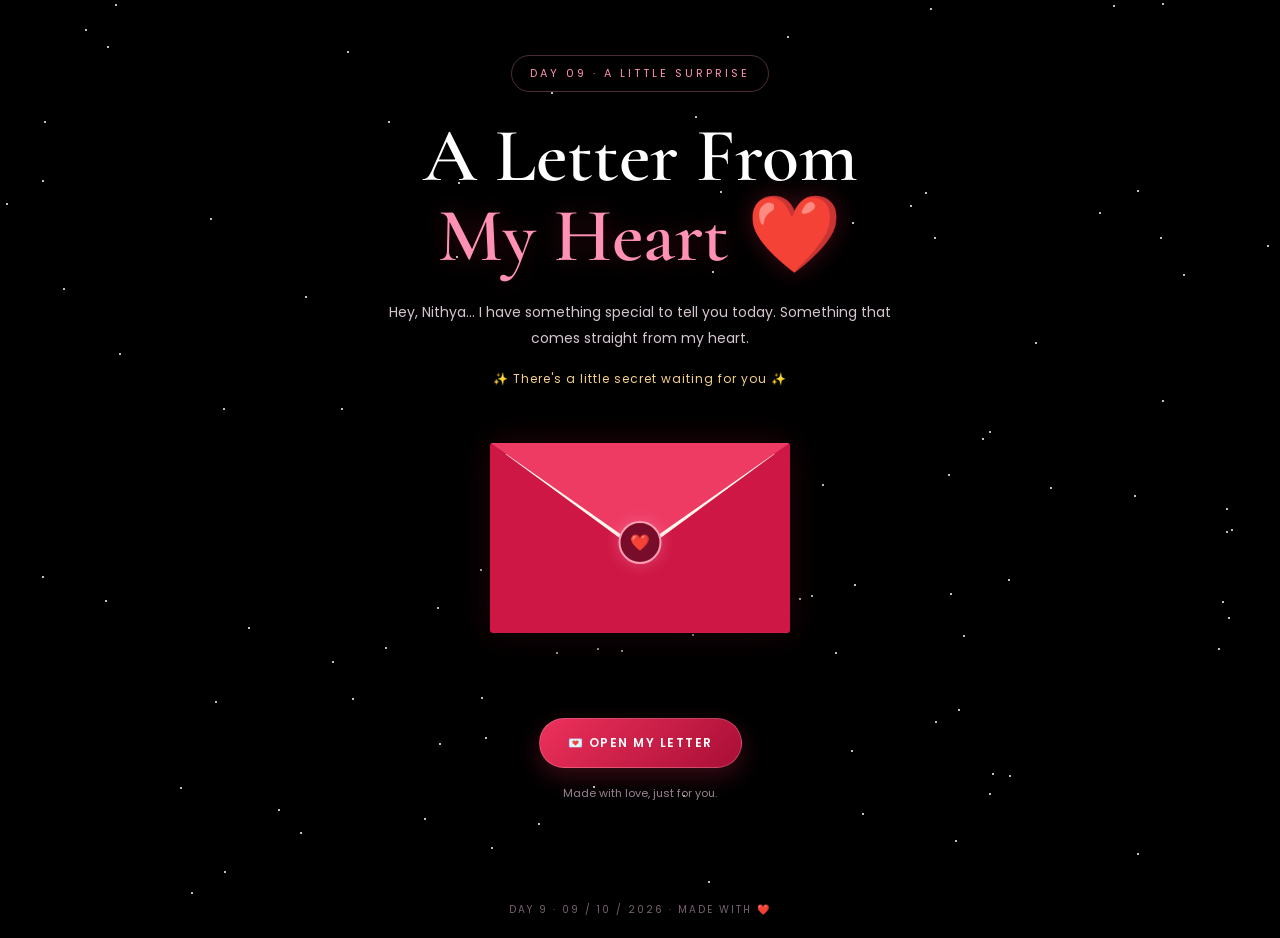
<file: index.html>
<!DOCTYPE html>
<html lang="en">
<head>
    <meta charset="UTF-8">
    <meta name="viewport" content="width=device-width, initial-scale=1.0">

    <title>Day 9 - A Letter From My Heart</title>

    <link rel="stylesheet" href="./style.css">
</head>

<body>

    <!-- Background effects -->
    <div class="stars" id="stars"></div>
    <div class="hearts" id="hearts"></div>

    <main class="container">

        <!-- INTRODUCTION -->
        <section id="intro" class="intro">

            <div class="day-label">DAY 09 · A LITTLE SURPRISE</div>

            <h1>
                A Letter From<br>
                <span>My Heart ❤️</span>
            </h1>

            <p class="intro-text">
                Hey, Nithya... I have something special to tell you today.
                Something that comes straight from my heart.
            </p>

            <p class="hint">✨ There's a little secret waiting for you ✨</p>

            <!-- Envelope -->
            <div class="envelope-scene">

                <div class="envelope" id="envelope">

                    <div class="envelope-back"></div>

                    <div class="letter" id="letter">

                        <div class="letter-content">

                            <div class="letter-heart">❤️</div>

                            <h2>Dear Nithya,</h2>

                            <div class="letter-body">

                                <p>
                                    Hi, Nithya ❤️
                                </p>

                                <p>
                                    I want to tell you something today.
                                    Sometimes life takes unexpected turns,
                                    and people find their way back into our
                                    lives when we least expect it.
                                </p>

                                <p>
                                    I never imagined that you would come
                                    back into my life, but I'm genuinely
                                    happy that you did.
                                </p>

                                <p>
                                    You have your own dreams, goals and
                                    a beautiful future ahead of you.
                                    I want to see you achieve everything
                                    you've ever wished for.
                                </p>

                                <p>
                                    I'll always encourage you, support
                                    your efforts and celebrate your
                                    happiness.
                                </p>

                                <p>
                                    I don't know what tomorrow holds,
                                    but the moments we share today are
                                    precious to me.
                                </p>

                                <p>
                                    Thank you for being a part of my story.
                                    Always remember that you deserve
                                    happiness, success and beautiful
                                    things in life.
                                </p>

                                <p class="letter-ending">
                                    With love,<br>
                                    <span>Amarnath ❤️</span>
                                </p>

                            </div>

                        </div>

                    </div>

                    <div class="envelope-front"></div>

                    <div class="envelope-flap"></div>

                    <div class="wax-seal" id="waxSeal">❤️</div>

                </div>

            </div>

            <button id="openLetterBtn" class="primary-btn">
                💌 OPEN MY LETTER
            </button>

            <p class="small-note">
                Made with love, just for you.
            </p>

        </section>


        <!-- FINAL SURPRISE -->
        <section id="finalSurprise" class="final-surprise hidden">

            <div class="final-heart">❤️</div>

            <p class="eyebrow">ONE LAST THING...</p>

            <h2>
                You are a beautiful part<br>
                of my story, Nithya.
            </h2>

            <p class="final-message">
                I hope life gives you countless reasons to smile.
                Keep chasing your dreams, believe in yourself,
                and never forget how special your journey is.
            </p>

            <button id="finalBtn" class="primary-btn">
                ❤️ OPEN MY LAST MESSAGE
            </button>

            <div id="lastMessage" class="last-message hidden">

                <div class="big-heart">💖</div>

                <h2>Here's to your beautiful future!</h2>

                <p>
                    Day 9 is just one little piece of this surprise.
                    There is still more waiting for you.
                </p>

                <div class="countdown-box">
                    <span class="countdown-number" id="days">5</span>
                    <span class="countdown-label">DAYS UNTIL YOUR BIRTHDAY 🎂</span>
                </div>

                <p class="signature">
                    Always cheering for you,<br>
                    <strong>Amarnath ❤️</strong>
                </p>

            </div>

        </section>

    </main>

    <footer>
        <p>DAY 9 · 09 / 10 / 2026 · MADE WITH ❤️</p>
    </footer>

    <script src="./script.js"></script>

</body>
</html>
</file>
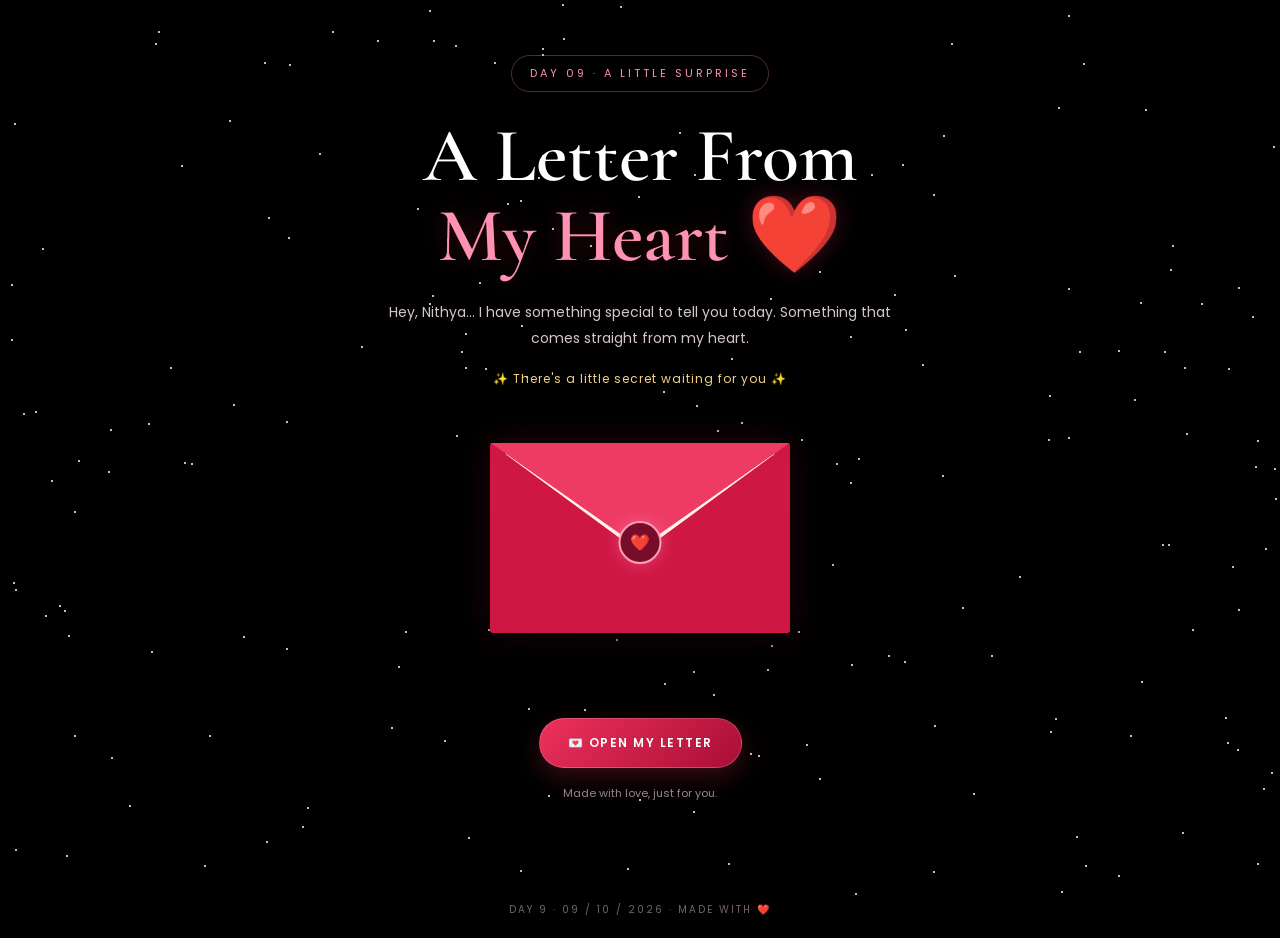
<file: day9.html>
<!DOCTYPE html>
<html lang="en">
<head>
    <meta charset="UTF-8">
    <meta name="viewport" content="width=device-width, initial-scale=1.0">

    <title>Day 9 - A Letter From My Heart</title>

    <link rel="stylesheet" href="./day9.css">
</head>

<body>

    <!-- Background effects -->
    <div class="stars" id="stars"></div>
    <div class="hearts" id="hearts"></div>

    <main class="container">

        <!-- INTRODUCTION -->
        <section id="intro" class="intro">

            <div class="day-label">DAY 09 · A LITTLE SURPRISE</div>

            <h1>
                A Letter From<br>
                <span>My Heart ❤️</span>
            </h1>

            <p class="intro-text">
                Hey, Nithya... I have something special to tell you today.
                Something that comes straight from my heart.
            </p>

            <p class="hint">✨ There's a little secret waiting for you ✨</p>

            <!-- Envelope -->
            <div class="envelope-scene">

                <div class="envelope" id="envelope">

                    <div class="envelope-back"></div>

                    <div class="letter" id="letter">

                        <div class="letter-content">

                            <div class="letter-heart">❤️</div>

                            <h2>Dear Nithya,</h2>

                            <div class="letter-body">

                                <p>
                                    Hi, Nithya ❤️
                                </p>

                                <p>
                                    I want to tell you something today.
                                    Sometimes life takes unexpected turns,
                                    and people find their way back into our
                                    lives when we least expect it.
                                </p>

                                <p>
                                    I never imagined that you would come
                                    back into my life, but I'm genuinely
                                    happy that you did.
                                </p>

                                <p>
                                    You have your own dreams, goals and
                                    a beautiful future ahead of you.
                                    I want to see you achieve everything
                                    you've ever wished for.
                                </p>

                                <p>
                                    I'll always encourage you, support
                                    your efforts and celebrate your
                                    happiness.
                                </p>

                                <p>
                                    I don't know what tomorrow holds,
                                    but the moments we share today are
                                    precious to me.
                                </p>

                                <p>
                                    Thank you for being a part of my story.
                                    Always remember that you deserve
                                    happiness, success and beautiful
                                    things in life.
                                </p>

                                <p class="letter-ending">
                                    With love,<br>
                                    <span>Amarnath ❤️</span>
                                </p>

                            </div>

                        </div>

                    </div>

                    <div class="envelope-front"></div>

                    <div class="envelope-flap"></div>

                    <div class="wax-seal" id="waxSeal">❤️</div>

                </div>

            </div>

            <button id="openLetterBtn" class="primary-btn">
                💌 OPEN MY LETTER
            </button>

            <p class="small-note">
                Made with love, just for you.
            </p>

        </section>


        <!-- FINAL SURPRISE -->
        <section id="finalSurprise" class="final-surprise hidden">

            <div class="final-heart">❤️</div>

            <p class="eyebrow">ONE LAST THING...</p>

            <h2>
                You are a beautiful part<br>
                of my story, Nithya.
            </h2>

            <p class="final-message">
                I hope life gives you countless reasons to smile.
                Keep chasing your dreams, believe in yourself,
                and never forget how special your journey is.
            </p>

            <button id="finalBtn" class="primary-btn">
                ❤️ OPEN MY LAST MESSAGE
            </button>

            <div id="lastMessage" class="last-message hidden">

                <div class="big-heart">💖</div>

                <h2>Here's to your beautiful future!</h2>

                <p>
                    Day 9 is just one little piece of this surprise.
                    There is still more waiting for you.
                </p>

                <div class="countdown-box">
                    <span class="countdown-number" id="days">5</span>
                    <span class="countdown-label">DAYS UNTIL YOUR BIRTHDAY 🎂</span>
                </div>

                <p class="signature">
                    Always cheering for you,<br>
                    <strong>Amarnath ❤️</strong>
                </p>

            </div>

        </section>

    </main>

    <footer>
        <p>DAY 9 · 09 / 10 / 2026 · MADE WITH ❤️</p>
    </footer>

    <script src="./day9.js"></script>
    <script src="./day9.js"></script>

</body>
</html>
</file>
<file: style.css>
@import url('https://fonts.googleapis.com/css2?family=Cormorant+Garamond:wght@400;500;600;700&family=Poppins:wght@300;400;500;600&display=swap');

:root {
    --red: #ff3158;
    --pink: #ff91b5;
    --dark: #08070d;
    --paper: #fff7ed;
    --gold: #f3cf8a;
}

* {
    margin: 0;
    padding: 0;
    box-sizing: border-box;
}

html {
    scroll-behavior: smooth;
}

body {
    min-height: 100vh;
    overflow-x: hidden;
    color: white;
    font-family: 'Poppins', sans-serif;

    background:
        radial-gradient(
            ellipse at 50% 35%,
            rgba(111, 17, 49, 0.27),
            transparent 60%
        ),
        linear-gradient(180deg, #08070d, #130811 65%, #08070d);
}

/* BACKGROUND */

.stars {
    position: fixed;
    inset: 0;
    pointer-events: none;
    overflow: hidden;
    z-index: 0;
}

.star {
    position: absolute;
    width: 2px;
    height: 2px;
    border-radius: 50%;
    background: white;
    animation: twinkle 3s infinite alternate;
}

@keyframes twinkle {
    from {
        opacity: 0.15;
        transform: scale(0.7);
    }

    to {
        opacity: 1;
        transform: scale(1.5);
    }
}

/* FLOATING HEARTS */

.hearts {
    position: fixed;
    inset: 0;
    overflow: hidden;
    pointer-events: none;
    z-index: 1;
}

.floating-heart {
    position: absolute;
    bottom: -50px;
    color: var(--pink);
    opacity: 0;
    animation: floatHeart linear forwards;
    filter: drop-shadow(0 0 8px rgba(255, 49, 88, 0.5));
}

@keyframes floatHeart {
    0% {
        transform: translateY(0) rotate(0deg) scale(0.7);
        opacity: 0;
    }

    15% {
        opacity: 0.8;
    }

    85% {
        opacity: 0.7;
    }

    100% {
        transform: translateY(-115vh) rotate(35deg) scale(1.3);
        opacity: 0;
    }
}

/* MAIN */

.container {
    position: relative;
    z-index: 2;
    width: min(900px, 100%);
    min-height: 90vh;
    margin: auto;
    padding: 55px 20px 80px;
}

.intro {
    text-align: center;
}

.day-label {
    display: inline-block;
    padding: 9px 18px;
    border: 1px solid rgba(255, 145, 181, 0.3);
    border-radius: 30px;
    color: var(--pink);
    font-size: 11px;
    letter-spacing: 3px;
    margin-bottom: 25px;
}

h1,
h2,
.letter-content {
    font-family: 'Cormorant Garamond', serif;
}

h1 {
    font-size: clamp(42px, 8vw, 76px);
    line-height: 1.05;
    font-weight: 600;
}

h1 span {
    color: var(--pink);
    text-shadow: 0 0 25px rgba(255, 49, 88, 0.25);
}

.intro-text {
    max-width: 550px;
    margin: 22px auto 12px;
    color: #d5c5d0;
    line-height: 1.9;
    font-size: 14px;
}

.hint {
    margin-top: 18px;
    color: var(--gold);
    font-size: 12px;
    letter-spacing: 1px;
}

/* ENVELOPE */

.envelope-scene {
    width: 300px;
    height: 230px;
    margin: 55px auto 25px;
    perspective: 1000px;
}

.envelope {
    position: relative;
    width: 100%;
    height: 190px;
    margin-top: 35px;
    background: #a90e36;
    border-radius: 4px;
    box-shadow:
        0 20px 55px rgba(0, 0, 0, 0.5),
        0 0 35px rgba(255, 49, 88, 0.17);
}

.envelope-back {
    position: absolute;
    inset: 0;
    background: linear-gradient(135deg, #a20d32, #e02b56);
    border-radius: 4px;
}

.letter {
    position: absolute;
    z-index: 2;
    left: 5%;
    bottom: 5px;
    width: 90%;
    height: 175px;
    padding: 15px;
    overflow: hidden;
    color: #4b2430;
    background: var(--paper);
    border-radius: 3px;
    text-align: left;
    transition:
        height 1s ease,
        bottom 1s ease,
        transform 1s ease;
}

.letter-content {
    opacity: 0;
    transition: opacity 0.6s ease 0.6s;
}

.letter-heart {
    text-align: center;
    font-size: 28px;
    margin-bottom: 5px;
}

.letter-content h2 {
    font-size: 28px;
    margin-bottom: 10px;
}

.letter-body {
    font-size: 14px;
    line-height: 1.9;
    font-family: 'Poppins', sans-serif;
}

.letter-body p {
    margin-bottom: 14px;
}

.letter-ending {
    margin-top: 20px;
    font-family: 'Cormorant Garamond', serif;
    font-size: 22px;
}

.letter-ending span {
    color: #bd1744;
    font-size: 26px;
    font-weight: 700;
}

.envelope-front {
    position: absolute;
    z-index: 3;
    inset: 0;
    background: #cf1745;
    clip-path: polygon(0 0, 50% 58%, 100% 0, 100% 100%, 0 100%);
    border-radius: 4px;
    pointer-events: none;
}

.envelope-flap {
    position: absolute;
    z-index: 5;
    inset: 0 0 auto;
    height: 105px;
    background: #ed3b64;
    clip-path: polygon(0 0, 100% 0, 50% 100%);
    transform-origin: top center;
    transition: transform 0.8s ease;
    backface-visibility: hidden;
}

.wax-seal {
    position: absolute;
    z-index: 6;
    top: 78px;
    left: 50%;
    width: 43px;
    height: 43px;
    display: grid;
    place-items: center;
    transform: translateX(-50%);
    background: #770d2a;
    border: 2px solid #ff9db4;
    border-radius: 50%;
    box-shadow: 0 0 15px rgba(255, 145, 181, 0.4);
    transition: opacity 0.3s ease, transform 0.3s ease;
}

/* ENVELOPE OPEN STATE */

.envelope.open .envelope-flap {
    transform: rotateX(180deg);
}

.envelope.open .wax-seal {
    opacity: 0;
    transform: translateX(-50%) scale(0.4);
}

.envelope.open .letter {
    height: 360px;
    bottom: 60px;
    transform: translateY(-100px);
    overflow: auto;
}

.envelope.open .letter-content {
    opacity: 1;
}

/* BUTTONS */

.primary-btn {
    display: inline-block;
    padding: 15px 28px;
    margin-top: 20px;
    color: white;
    font-family: 'Poppins', sans-serif;
    font-size: 12px;
    font-weight: 600;
    letter-spacing: 1.5px;
    background: linear-gradient(135deg, #ed315b, #a90e36);
    border: 1px solid rgba(255, 255, 255, 0.2);
    border-radius: 50px;
    cursor: pointer;
    box-shadow: 0 8px 25px rgba(237, 49, 91, 0.25);
    transition: transform 0.25s ease, box-shadow 0.25s ease;
}

.primary-btn:hover {
    transform: translateY(-3px);
    box-shadow: 0 12px 32px rgba(237, 49, 91, 0.45);
}

.primary-btn:disabled {
    opacity: 0.5;
    cursor: not-allowed;
    transform: none;
}

.small-note {
    margin-top: 17px;
    color: #998390;
    font-size: 11px;
}

/* FINAL SURPRISE */

.final-surprise {
    display: none;
    margin-top: 100px;
    text-align: center;
    animation: fadeUp 1s ease both;
}

.final-surprise.visible {
    display: block;
}

.final-heart {
    font-size: 65px;
    animation: heartbeat 1.4s infinite;
}

@keyframes heartbeat {
    0%, 100% {
        transform: scale(1);
    }

    15% {
        transform: scale(1.16);
    }

    30% {
        transform: scale(1);
    }

    45% {
        transform: scale(1.1);
    }
}

.eyebrow {
    margin-top: 25px;
    color: var(--gold);
    font-size: 11px;
    letter-spacing: 4px;
}

.final-surprise h2 {
    margin-top: 18px;
    font-size: clamp(35px, 7vw, 55px);
    line-height: 1.1;
}

.final-message {
    max-width: 560px;
    margin: 20px auto;
    color: #d5c5d0;
    font-size: 14px;
    line-height: 2;
}

.last-message {
    max-width: 550px;
    margin: 35px auto 0;
    padding: 30px 20px;
    background: rgba(255, 255, 255, 0.035);
    border: 1px solid rgba(255, 145, 181, 0.2);
    border-radius: 20px;
    animation: fadeUp 0.8s ease both;
}

.last-message h2 {
    font-size: 34px;
}

.last-message p {
    margin-top: 15px;
    color: #d5c5d0;
    font-size: 13px;
    line-height: 1.9;
}

.big-heart {
    font-size: 55px;
}

.countdown-box {
    display: flex;
    flex-direction: column;
    gap: 8px;
    margin: 25px auto;
    padding: 20px;
    background: rgba(255, 49, 88, 0.09);
    border: 1px solid rgba(255, 145, 181, 0.23);
    border-radius: 15px;
}

.countdown-number {
    color: var(--pink);
    font-family: 'Cormorant Garamond', serif;
    font-size: 65px;
    font-weight: 700;
}

.countdown-label {
    font-size: 11px;
    letter-spacing: 2px;
}

.signature strong {
    color: var(--pink);
    font-size: 19px;
}

/* HELPERS */

.hidden {
    display: none !important;
}

@keyframes fadeUp {
    from {
        opacity: 0;
        transform: translateY(25px);
    }

    to {
        opacity: 1;
        transform: translateY(0);
    }
}

footer {
    position: relative;
    z-index: 2;
    padding: 20px;
    text-align: center;
    color: #76616e;
    font-size: 10px;
    letter-spacing: 2px;
}

/* MOBILE */

@media (max-width: 480px) {
    .container {
        padding: 40px 16px 60px;
    }

    .envelope-scene {
        width: 270px;
        max-width: 100%;
    }

    .letter-body {
        font-size: 12px;
    }

    .envelope.open .letter {
        height: 340px;
    }

    .primary-btn {
        padding: 14px 22px;
        font-size: 11px;
    }
}

@media (prefers-reduced-motion: reduce) {
    *,
    *::before,
    *::after {
        animation-duration: 0.01ms !important;
        animation-iteration-count: 1 !important;
        scroll-behavior: auto !important;
        transition-duration: 0.01ms !important;
    }
}
body {
    background: black !important;
    color: white !important;
}
</file>
<file: day9.css>
@import url('https://fonts.googleapis.com/css2?family=Cormorant+Garamond:wght@400;500;600;700&family=Poppins:wght@300;400;500;600&display=swap');

:root {
    --red: #ff3158;
    --pink: #ff91b5;
    --dark: #08070d;
    --paper: #fff7ed;
    --gold: #f3cf8a;
}

* {
    margin: 0;
    padding: 0;
    box-sizing: border-box;
}

html {
    scroll-behavior: smooth;
}

body {
    min-height: 100vh;
    overflow-x: hidden;
    color: white;
    font-family: 'Poppins', sans-serif;

    background:
        radial-gradient(
            ellipse at 50% 35%,
            rgba(111, 17, 49, 0.27),
            transparent 60%
        ),
        linear-gradient(180deg, #08070d, #130811 65%, #08070d);
}

/* BACKGROUND */

.stars {
    position: fixed;
    inset: 0;
    pointer-events: none;
    overflow: hidden;
    z-index: 0;
}

.star {
    position: absolute;
    width: 2px;
    height: 2px;
    border-radius: 50%;
    background: white;
    animation: twinkle 3s infinite alternate;
}

@keyframes twinkle {
    from {
        opacity: 0.15;
        transform: scale(0.7);
    }

    to {
        opacity: 1;
        transform: scale(1.5);
    }
}

/* FLOATING HEARTS */

.hearts {
    position: fixed;
    inset: 0;
    overflow: hidden;
    pointer-events: none;
    z-index: 1;
}

.floating-heart {
    position: absolute;
    bottom: -50px;
    color: var(--pink);
    opacity: 0;
    animation: floatHeart linear forwards;
    filter: drop-shadow(0 0 8px rgba(255, 49, 88, 0.5));
}

@keyframes floatHeart {
    0% {
        transform: translateY(0) rotate(0deg) scale(0.7);
        opacity: 0;
    }

    15% {
        opacity: 0.8;
    }

    85% {
        opacity: 0.7;
    }

    100% {
        transform: translateY(-115vh) rotate(35deg) scale(1.3);
        opacity: 0;
    }
}

/* MAIN */

.container {
    position: relative;
    z-index: 2;
    width: min(900px, 100%);
    min-height: 90vh;
    margin: auto;
    padding: 55px 20px 80px;
}

.intro {
    text-align: center;
}

.day-label {
    display: inline-block;
    padding: 9px 18px;
    border: 1px solid rgba(255, 145, 181, 0.3);
    border-radius: 30px;
    color: var(--pink);
    font-size: 11px;
    letter-spacing: 3px;
    margin-bottom: 25px;
}

h1,
h2,
.letter-content {
    font-family: 'Cormorant Garamond', serif;
}

h1 {
    font-size: clamp(42px, 8vw, 76px);
    line-height: 1.05;
    font-weight: 600;
}

h1 span {
    color: var(--pink);
    text-shadow: 0 0 25px rgba(255, 49, 88, 0.25);
}

.intro-text {
    max-width: 550px;
    margin: 22px auto 12px;
    color: #d5c5d0;
    line-height: 1.9;
    font-size: 14px;
}

.hint {
    margin-top: 18px;
    color: var(--gold);
    font-size: 12px;
    letter-spacing: 1px;
}

/* ENVELOPE */

.envelope-scene {
    width: 300px;
    height: 230px;
    margin: 55px auto 25px;
    perspective: 1000px;
}

.envelope {
    position: relative;
    width: 100%;
    height: 190px;
    margin-top: 35px;
    background: #a90e36;
    border-radius: 4px;
    box-shadow:
        0 20px 55px rgba(0, 0, 0, 0.5),
        0 0 35px rgba(255, 49, 88, 0.17);
}

.envelope-back {
    position: absolute;
    inset: 0;
    background: linear-gradient(135deg, #a20d32, #e02b56);
    border-radius: 4px;
}

.letter {
    position: absolute;
    z-index: 2;
    left: 5%;
    bottom: 5px;
    width: 90%;
    height: 175px;
    padding: 15px;
    overflow: hidden;
    color: #4b2430;
    background: var(--paper);
    border-radius: 3px;
    text-align: left;
    transition:
        height 1s ease,
        bottom 1s ease,
        transform 1s ease;
}

.letter-content {
    opacity: 0;
    transition: opacity 0.6s ease 0.6s;
}

.letter-heart {
    text-align: center;
    font-size: 28px;
    margin-bottom: 5px;
}

.letter-content h2 {
    font-size: 28px;
    margin-bottom: 10px;
}

.letter-body {
    font-size: 14px;
    line-height: 1.9;
    font-family: 'Poppins', sans-serif;
}

.letter-body p {
    margin-bottom: 14px;
}

.letter-ending {
    margin-top: 20px;
    font-family: 'Cormorant Garamond', serif;
    font-size: 22px;
}

.letter-ending span {
    color: #bd1744;
    font-size: 26px;
    font-weight: 700;
}

.envelope-front {
    position: absolute;
    z-index: 3;
    inset: 0;
    background: #cf1745;
    clip-path: polygon(0 0, 50% 58%, 100% 0, 100% 100%, 0 100%);
    border-radius: 4px;
    pointer-events: none;
}

.envelope-flap {
    position: absolute;
    z-index: 5;
    inset: 0 0 auto;
    height: 105px;
    background: #ed3b64;
    clip-path: polygon(0 0, 100% 0, 50% 100%);
    transform-origin: top center;
    transition: transform 0.8s ease;
    backface-visibility: hidden;
}

.wax-seal {
    position: absolute;
    z-index: 6;
    top: 78px;
    left: 50%;
    width: 43px;
    height: 43px;
    display: grid;
    place-items: center;
    transform: translateX(-50%);
    background: #770d2a;
    border: 2px solid #ff9db4;
    border-radius: 50%;
    box-shadow: 0 0 15px rgba(255, 145, 181, 0.4);
    transition: opacity 0.3s ease, transform 0.3s ease;
}

/* ENVELOPE OPEN STATE */

.envelope.open .envelope-flap {
    transform: rotateX(180deg);
}

.envelope.open .wax-seal {
    opacity: 0;
    transform: translateX(-50%) scale(0.4);
}

.envelope.open .letter {
    height: 360px;
    bottom: 60px;
    transform: translateY(-100px);
    overflow: auto;
}

.envelope.open .letter-content {
    opacity: 1;
}

/* BUTTONS */

.primary-btn {
    display: inline-block;
    padding: 15px 28px;
    margin-top: 20px;
    color: white;
    font-family: 'Poppins', sans-serif;
    font-size: 12px;
    font-weight: 600;
    letter-spacing: 1.5px;
    background: linear-gradient(135deg, #ed315b, #a90e36);
    border: 1px solid rgba(255, 255, 255, 0.2);
    border-radius: 50px;
    cursor: pointer;
    box-shadow: 0 8px 25px rgba(237, 49, 91, 0.25);
    transition: transform 0.25s ease, box-shadow 0.25s ease;
}

.primary-btn:hover {
    transform: translateY(-3px);
    box-shadow: 0 12px 32px rgba(237, 49, 91, 0.45);
}

.primary-btn:disabled {
    opacity: 0.5;
    cursor: not-allowed;
    transform: none;
}

.small-note {
    margin-top: 17px;
    color: #998390;
    font-size: 11px;
}

/* FINAL SURPRISE */

.final-surprise {
    display: none;
    margin-top: 100px;
    text-align: center;
    animation: fadeUp 1s ease both;
}

.final-surprise.visible {
    display: block;
}

.final-heart {
    font-size: 65px;
    animation: heartbeat 1.4s infinite;
}

@keyframes heartbeat {
    0%, 100% {
        transform: scale(1);
    }

    15% {
        transform: scale(1.16);
    }

    30% {
        transform: scale(1);
    }

    45% {
        transform: scale(1.1);
    }
}

.eyebrow {
    margin-top: 25px;
    color: var(--gold);
    font-size: 11px;
    letter-spacing: 4px;
}

.final-surprise h2 {
    margin-top: 18px;
    font-size: clamp(35px, 7vw, 55px);
    line-height: 1.1;
}

.final-message {
    max-width: 560px;
    margin: 20px auto;
    color: #d5c5d0;
    font-size: 14px;
    line-height: 2;
}

.last-message {
    max-width: 550px;
    margin: 35px auto 0;
    padding: 30px 20px;
    background: rgba(255, 255, 255, 0.035);
    border: 1px solid rgba(255, 145, 181, 0.2);
    border-radius: 20px;
    animation: fadeUp 0.8s ease both;
}

.last-message h2 {
    font-size: 34px;
}

.last-message p {
    margin-top: 15px;
    color: #d5c5d0;
    font-size: 13px;
    line-height: 1.9;
}

.big-heart {
    font-size: 55px;
}

.countdown-box {
    display: flex;
    flex-direction: column;
    gap: 8px;
    margin: 25px auto;
    padding: 20px;
    background: rgba(255, 49, 88, 0.09);
    border: 1px solid rgba(255, 145, 181, 0.23);
    border-radius: 15px;
}

.countdown-number {
    color: var(--pink);
    font-family: 'Cormorant Garamond', serif;
    font-size: 65px;
    font-weight: 700;
}

.countdown-label {
    font-size: 11px;
    letter-spacing: 2px;
}

.signature strong {
    color: var(--pink);
    font-size: 19px;
}

/* HELPERS */

.hidden {
    display: none !important;
}

@keyframes fadeUp {
    from {
        opacity: 0;
        transform: translateY(25px);
    }

    to {
        opacity: 1;
        transform: translateY(0);
    }
}

footer {
    position: relative;
    z-index: 2;
    padding: 20px;
    text-align: center;
    color: #76616e;
    font-size: 10px;
    letter-spacing: 2px;
}

/* MOBILE */

@media (max-width: 480px) {
    .container {
        padding: 40px 16px 60px;
    }

    .envelope-scene {
        width: 270px;
        max-width: 100%;
    }

    .letter-body {
        font-size: 12px;
    }

    .envelope.open .letter {
        height: 340px;
    }

    .primary-btn {
        padding: 14px 22px;
        font-size: 11px;
    }
}

@media (prefers-reduced-motion: reduce) {
    *,
    *::before,
    *::after {
        animation-duration: 0.01ms !important;
        animation-iteration-count: 1 !important;
        scroll-behavior: auto !important;
        transition-duration: 0.01ms !important;
    }
}
body {
    background: black !important;
    color: white !important;
}
</file>
